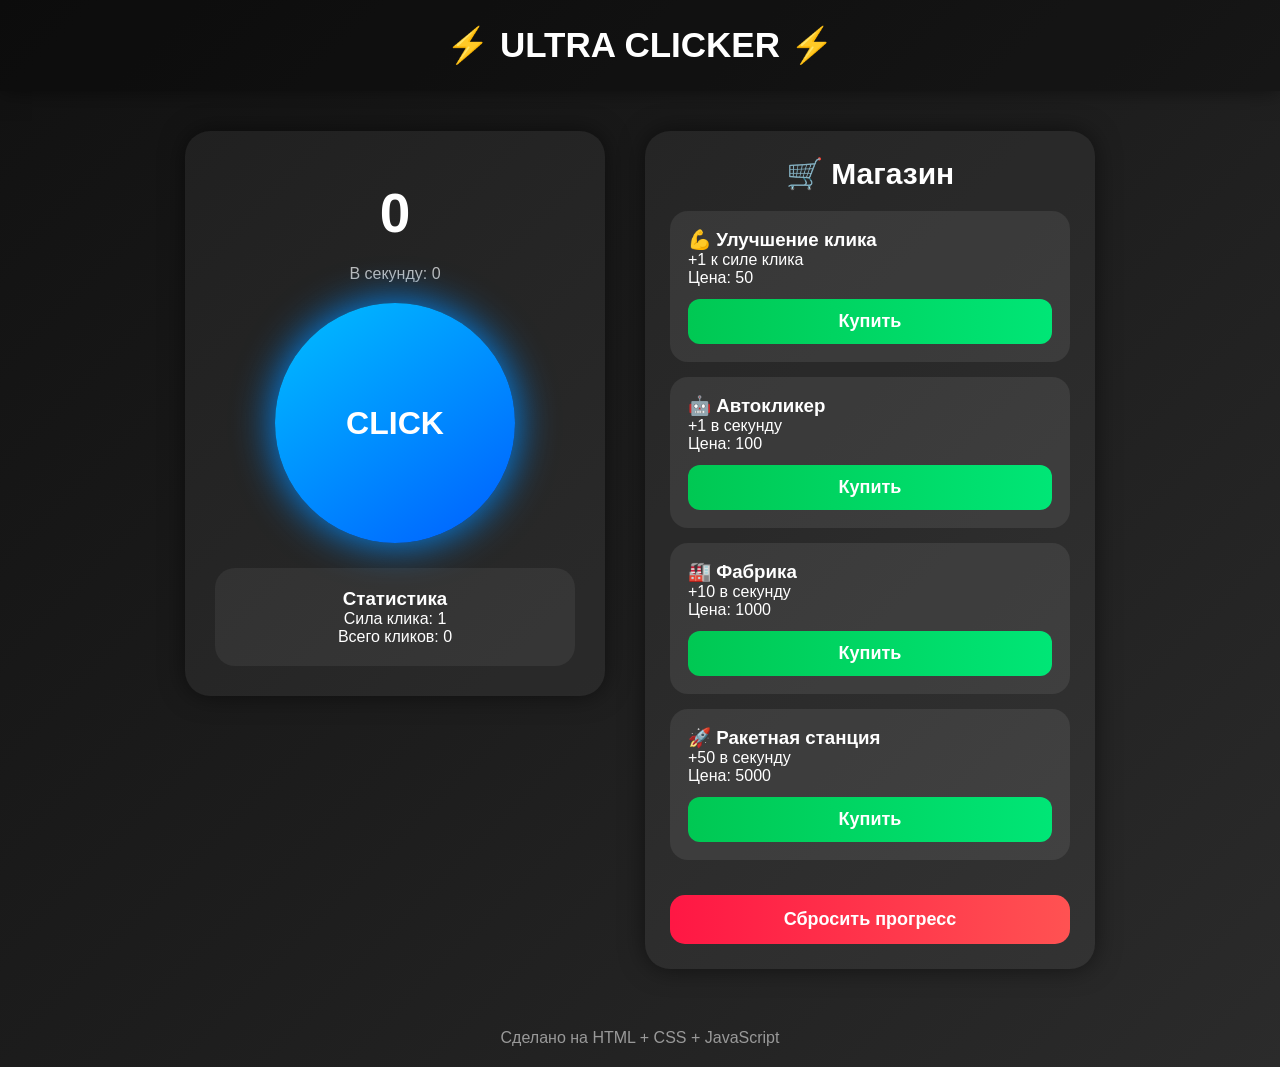
<file: index.html>
<!DOCTYPE html>
<html lang="ru">
<head>
<meta charset="UTF-8">
<meta name="viewport" content="width=device-width, initial-scale=1.0">
<title>Ultra Clicker</title>

<style>
*{
    margin:0;
    padding:0;
    box-sizing:border-box;
    font-family:Arial;
}

body{
    background:linear-gradient(135deg,#111,#1d1d1d,#2b2b2b);
    color:white;
    min-height:100vh;
    overflow-x:hidden;
}

header{
    width:100%;
    padding:25px;
    text-align:center;
    font-size:35px;
    font-weight:bold;
    background:rgba(0,0,0,0.3);
    box-shadow:0 0 20px rgba(0,0,0,0.5);
}

.container{
    display:flex;
    justify-content:center;
    align-items:flex-start;
    gap:40px;
    padding:40px;
    flex-wrap:wrap;
}

.click-area{
    width:420px;
    background:rgba(255,255,255,0.05);
    border-radius:25px;
    padding:30px;
    text-align:center;
    box-shadow:0 0 25px rgba(0,0,0,0.5);
}

.score{
    font-size:55px;
    margin:20px 0;
    font-weight:bold;
}

.per-second{
    color:#bbb;
    margin-bottom:20px;
}

.click-btn{
    width:240px;
    height:240px;
    border-radius:50%;
    border:none;
    cursor:pointer;
    font-size:32px;
    font-weight:bold;
    color:white;
    background:linear-gradient(145deg,#00bfff,#005eff);
    transition:0.1s;
    box-shadow:0 0 40px #008cff;
}

.click-btn:hover{
    transform:scale(1.05);
}

.click-btn:active{
    transform:scale(0.95);
}

.shop{
    width:450px;
    background:rgba(255,255,255,0.05);
    border-radius:25px;
    padding:25px;
    box-shadow:0 0 25px rgba(0,0,0,0.5);
}

.shop h2{
    margin-bottom:20px;
    text-align:center;
    font-size:30px;
}

.upgrade{
    background:rgba(255,255,255,0.08);
    padding:18px;
    border-radius:18px;
    margin-bottom:15px;
    transition:0.2s;
}

.upgrade:hover{
    background:rgba(255,255,255,0.12);
}

.upgrade button{
    margin-top:12px;
    width:100%;
    padding:12px;
    border:none;
    border-radius:12px;
    cursor:pointer;
    font-size:18px;
    font-weight:bold;
    color:white;
    background:linear-gradient(90deg,#00c853,#00e676);
}

.upgrade button:hover{
    opacity:0.9;
}

.stats{
    margin-top:25px;
    background:rgba(255,255,255,0.06);
    padding:20px;
    border-radius:20px;
}

.reset{
    margin-top:20px;
    width:100%;
    padding:14px;
    border:none;
    border-radius:15px;
    font-size:18px;
    font-weight:bold;
    cursor:pointer;
    color:white;
    background:linear-gradient(90deg,#ff1744,#ff5252);
}

.floating{
    position:absolute;
    color:#00e5ff;
    font-size:28px;
    font-weight:bold;
    pointer-events:none;
    animation:floatUp 1s forwards;
}

@keyframes floatUp{
    0%{
        opacity:1;
        transform:translateY(0);
    }
    100%{
        opacity:0;
        transform:translateY(-120px);
    }
}

footer{
    text-align:center;
    padding:20px;
    color:#999;
}
</style>
</head>

<body>

<header>
    ⚡ ULTRA CLICKER ⚡
</header>

<div class="container">

    <div class="click-area">

        <div class="score" id="score">0</div>

        <div class="per-second">
            В секунду: <span id="perSecond">0</span>
        </div>

        <button class="click-btn" id="clickBtn">
            CLICK
        </button>

        <div class="stats">
            <h3>Статистика</h3>
            <p>Сила клика: <span id="clickPower">1</span></p>
            <p>Всего кликов: <span id="totalClicks">0</span></p>
        </div>

    </div>

    <div class="shop">

        <h2>🛒 Магазин</h2>

        <div class="upgrade">
            <h3>💪 Улучшение клика</h3>
            <p>+1 к силе клика</p>
            <p>Цена: <span id="clickUpgradeCost">50</span></p>
            <button onclick="buyClickUpgrade()">
                Купить
            </button>
        </div>

        <div class="upgrade">
            <h3>🤖 Автокликер</h3>
            <p>+1 в секунду</p>
            <p>Цена: <span id="autoCost">100</span></p>
            <button onclick="buyAuto()">
                Купить
            </button>
        </div>

        <div class="upgrade">
            <h3>🏭 Фабрика</h3>
            <p>+10 в секунду</p>
            <p>Цена: <span id="factoryCost">1000</span></p>
            <button onclick="buyFactory()">
                Купить
            </button>
        </div>

        <div class="upgrade">
            <h3>🚀 Ракетная станция</h3>
            <p>+50 в секунду</p>
            <p>Цена: <span id="rocketCost">5000</span></p>
            <button onclick="buyRocket()">
                Купить
            </button>
        </div>

        <button class="reset" onclick="resetGame()">
            Сбросить прогресс
        </button>

    </div>

</div>

<footer>
    Сделано на HTML + CSS + JavaScript
</footer>

<script>

let score = 0;
let clickPower = 1;
let perSecond = 0;
let totalClicks = 0;

let clickUpgradeCost = 50;
let autoCost = 100;
let factoryCost = 1000;
let rocketCost = 5000;

const scoreEl = document.getElementById("score");
const perSecondEl = document.getElementById("perSecond");
const clickPowerEl = document.getElementById("clickPower");
const totalClicksEl = document.getElementById("totalClicks");

function updateUI(){

    scoreEl.innerText = Math.floor(score);

    perSecondEl.innerText = perSecond;

    clickPowerEl.innerText = clickPower;

    totalClicksEl.innerText = totalClicks;

    document.getElementById("clickUpgradeCost").innerText = clickUpgradeCost;

    document.getElementById("autoCost").innerText = autoCost;

    document.getElementById("factoryCost").innerText = factoryCost;

    document.getElementById("rocketCost").innerText = rocketCost;

}

document.getElementById("clickBtn").addEventListener("click",(e)=>{

    score += clickPower;

    totalClicks++;

    createFloatingText(e.clientX,e.clientY,"+" + clickPower);

    updateUI();

});

function createFloatingText(x,y,text){

    const div = document.createElement("div");

    div.className = "floating";

    div.innerText = text;

    div.style.left = x + "px";

    div.style.top = y + "px";

    document.body.appendChild(div);

    setTimeout(()=>{
        div.remove();
    },1000);

}

function buyClickUpgrade(){

    if(score >= clickUpgradeCost){

        score -= clickUpgradeCost;

        clickPower++;

        clickUpgradeCost = Math.floor(clickUpgradeCost * 1.7);

        updateUI();

    }

}

function buyAuto(){

    if(score >= autoCost){

        score -= autoCost;

        perSecond += 1;

        autoCost = Math.floor(autoCost * 1.8);

        updateUI();

    }

}

function buyFactory(){

    if(score >= factoryCost){

        score -= factoryCost;

        perSecond += 10;

        factoryCost = Math.floor(factoryCost * 2);

        updateUI();

    }

}

function buyRocket(){

    if(score >= rocketCost){

        score -= rocketCost;

        perSecond += 50;

        rocketCost = Math.floor(rocketCost * 2.5);

        updateUI();

    }

}

function resetGame(){

    if(confirm("Точно сбросить прогресс?")){

        score = 0;
        clickPower = 1;
        perSecond = 0;
        totalClicks = 0;

        clickUpgradeCost = 50;
        autoCost = 100;
        factoryCost = 1000;
        rocketCost = 5000;

        updateUI();

    }

}

setInterval(()=>{

    score += perSecond / 10;

    updateUI();

},100);

updateUI();

</script>

</body>
</html>
</file>
